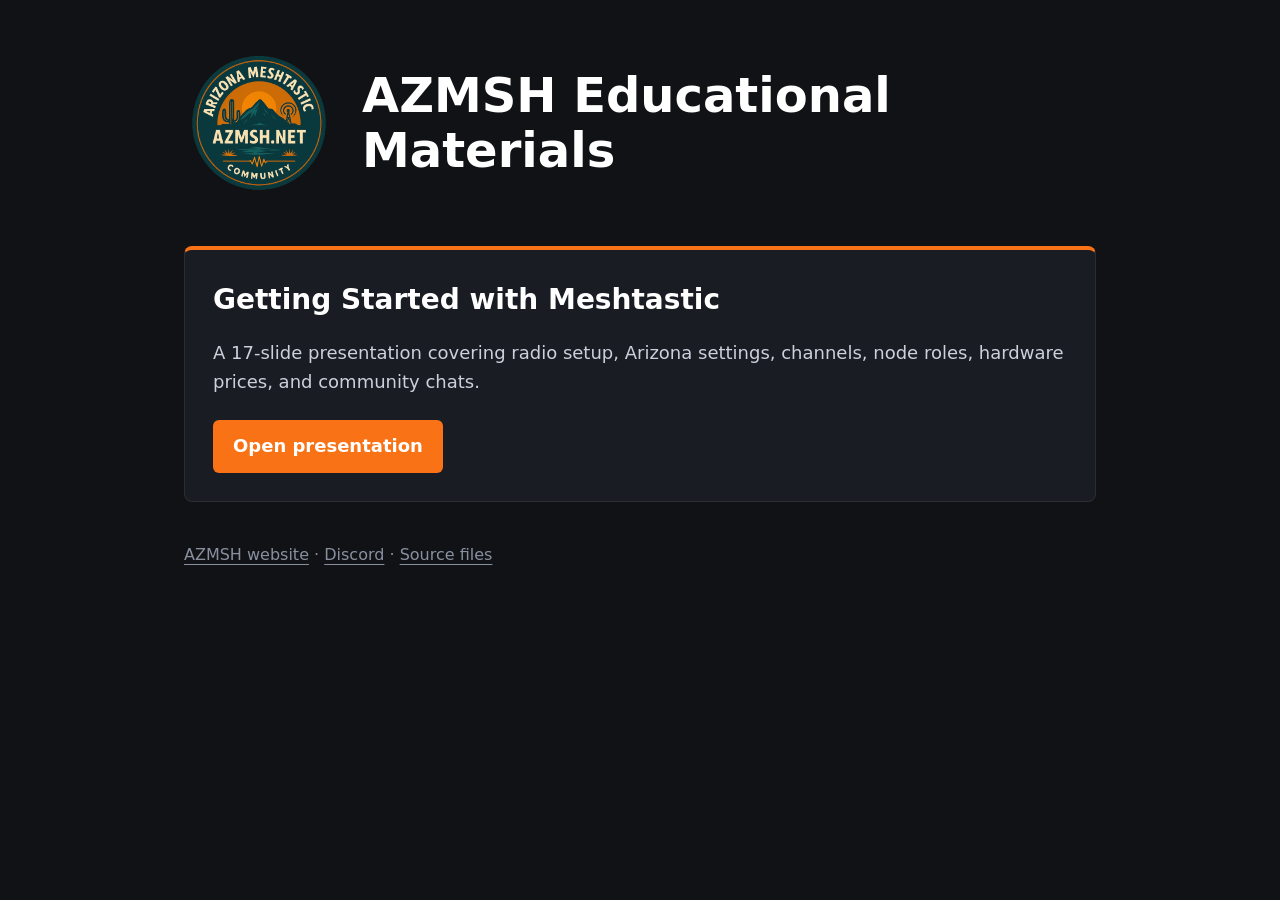
<file: index.html>
<!doctype html>
<html lang="en">
<head>
<meta charset="utf-8">
<meta name="viewport" content="width=device-width, initial-scale=1">
<title>AZMSH Educational Materials</title>
<style>
*{box-sizing:border-box}
body{margin:0;background:#111215;color:#f4f4f6;font:18px/1.6 system-ui,sans-serif}
main{max-width:960px;margin:auto;padding:48px 24px}
header{display:flex;align-items:center;gap:28px;margin-bottom:48px}
img{width:150px;height:150px;object-fit:contain}
h1{font-size:clamp(30px,5vw,48px);line-height:1.15;margin:0;color:#ffffff}
h2{font-size:28px;margin:0 0 12px;color:#ffffff}
p{margin:16px 0;color:#cbd1dc}
article{border-top:4px solid #f97316;padding:28px;background:#1a1c23;border-radius:8px;border:1px solid rgba(255,255,255,0.08);border-top:4px solid #f97316}
a{color:#fb923c;text-underline-offset:4px}
a:focus-visible{outline:3px solid #fb923c;outline-offset:5px}
.open{display:inline-block;padding:12px 20px;background:#f97316;color:#ffffff;border-radius:6px;margin-top:8px;font-weight:600;text-decoration:none}
.open:hover{background:#ea580c}
footer{margin-top:40px;font-size:16px;color:#88909f}
footer a{color:#88909f}
footer a:hover{color:#f4f4f6}
@media(max-width:540px){header{flex-direction:column;align-items:flex-start;gap:20px}main{padding-top:28px}}
</style>
</head>
<body><main>
<header><img src="powerpoint-getting-started/assets/azmsh-badge-original.png" alt="Arizona Meshtastic Community badge"><h1>AZMSH Educational Materials</h1></header>
<article><h2>Getting Started with Meshtastic</h2><p>A 17-slide presentation covering radio setup, Arizona settings, channels, node roles, hardware prices, and community chats.</p><a class="open" href="powerpoint-getting-started/AZMSH%20Getting%20Started.dc.html">Open presentation</a></article>
<footer><a href="https://azmsh.net">AZMSH website</a> · <a href="https://discord.gg/HatTKSAA">Discord</a> · <a href="https://github.com/ArizonaMeshtasticCommunity/edu-materials">Source files</a></footer>
</main></body></html>
</file>
